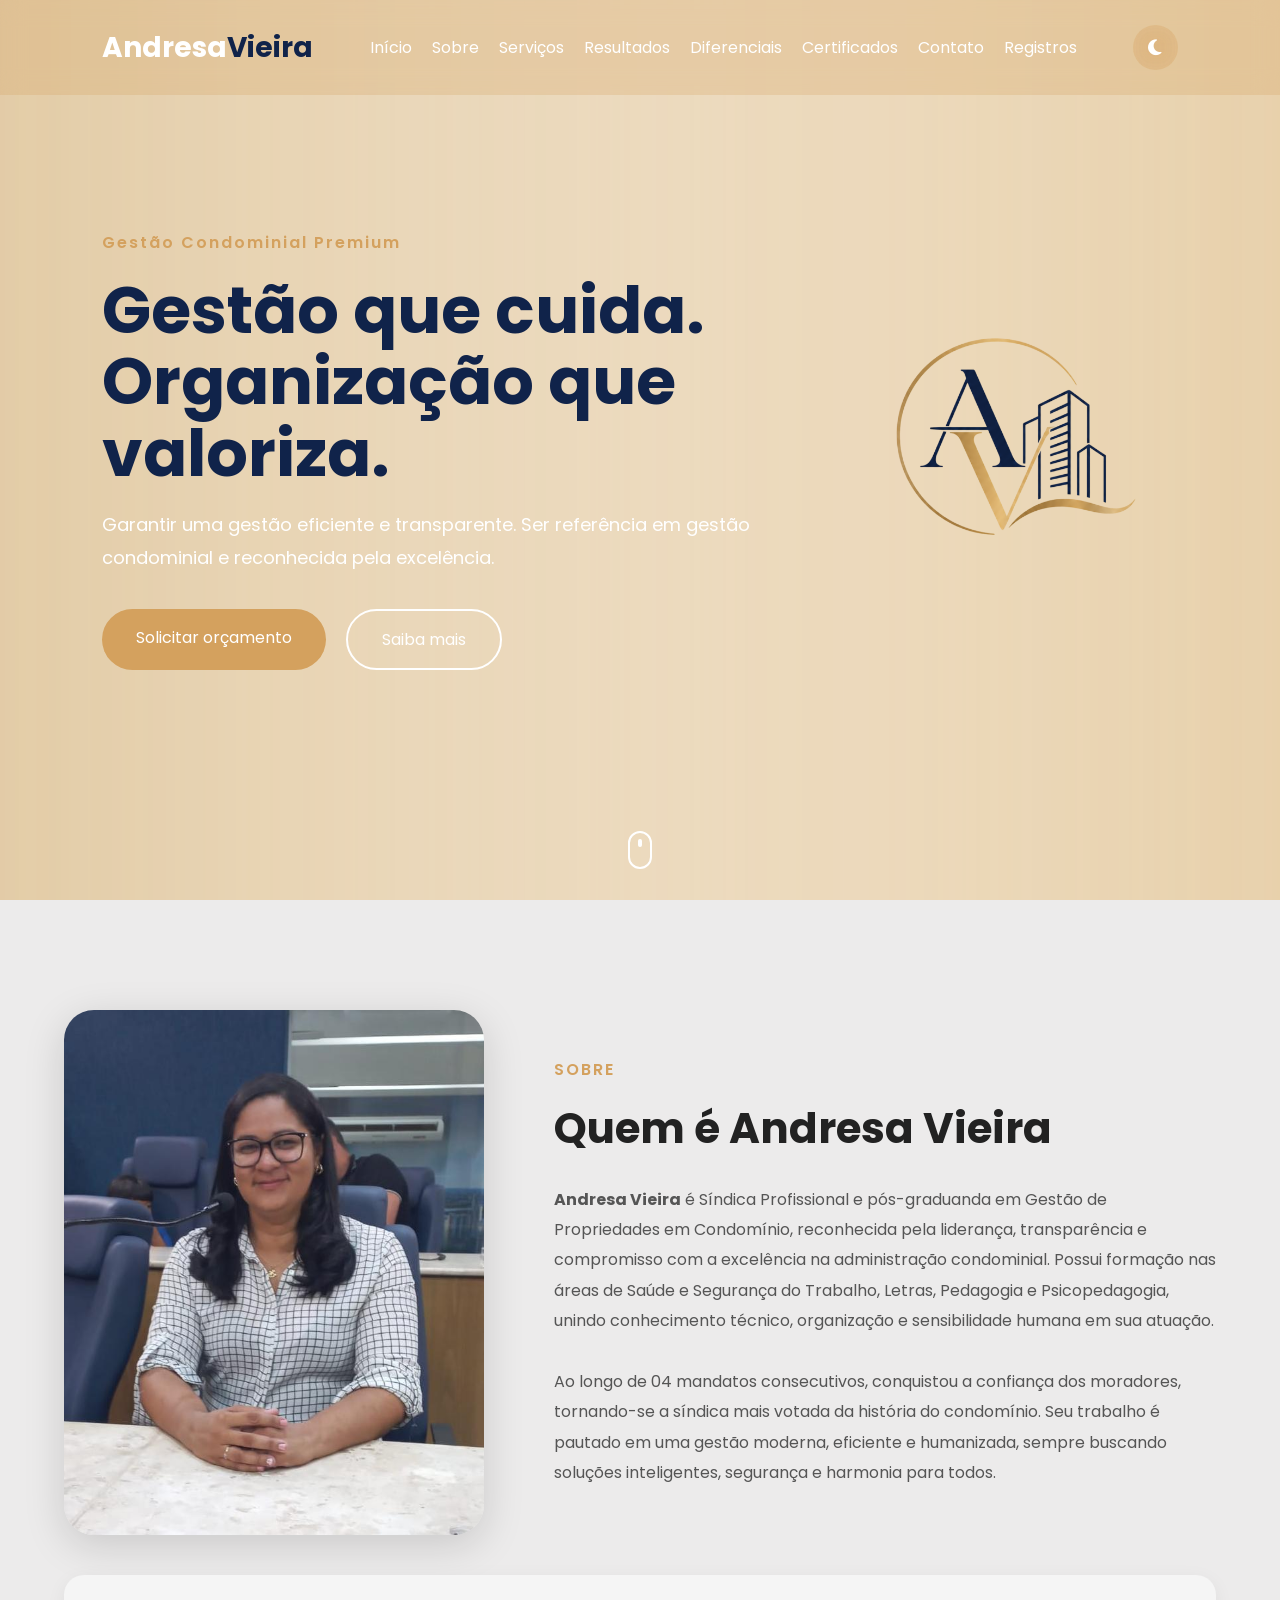
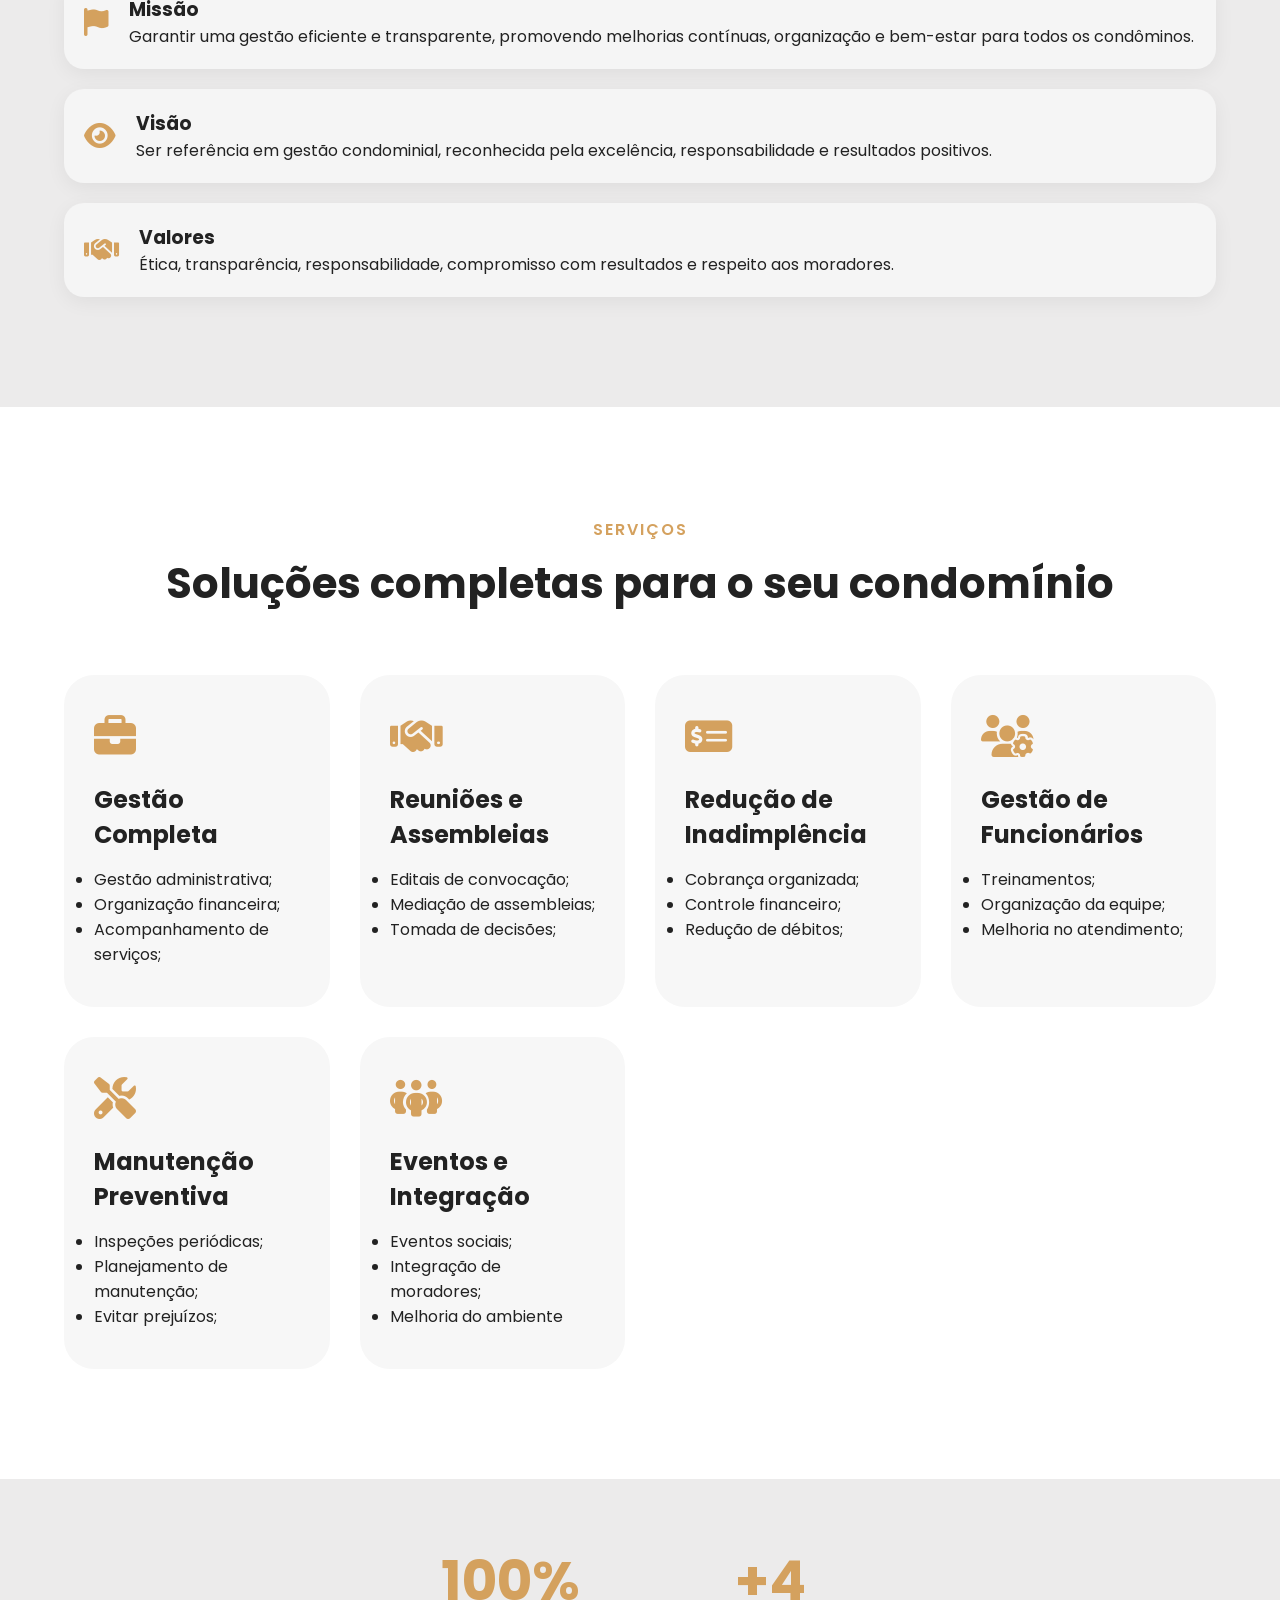
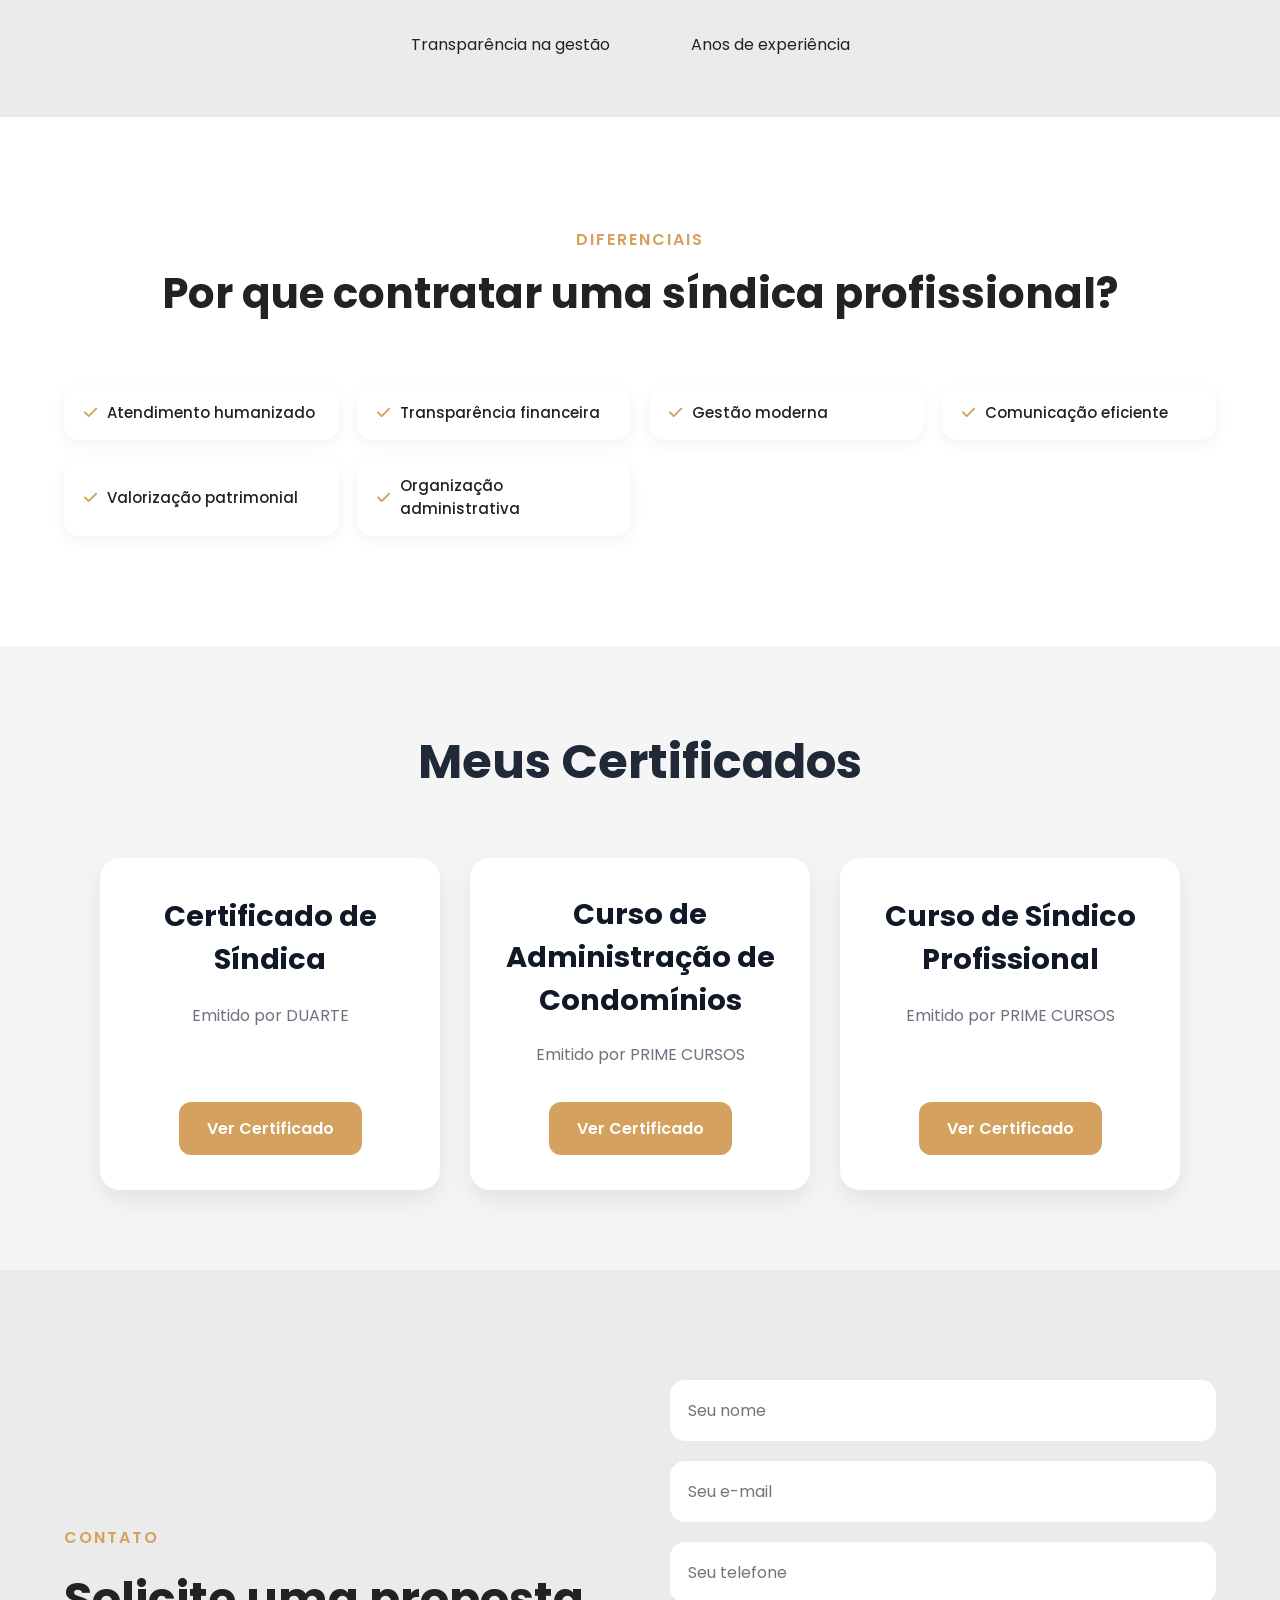
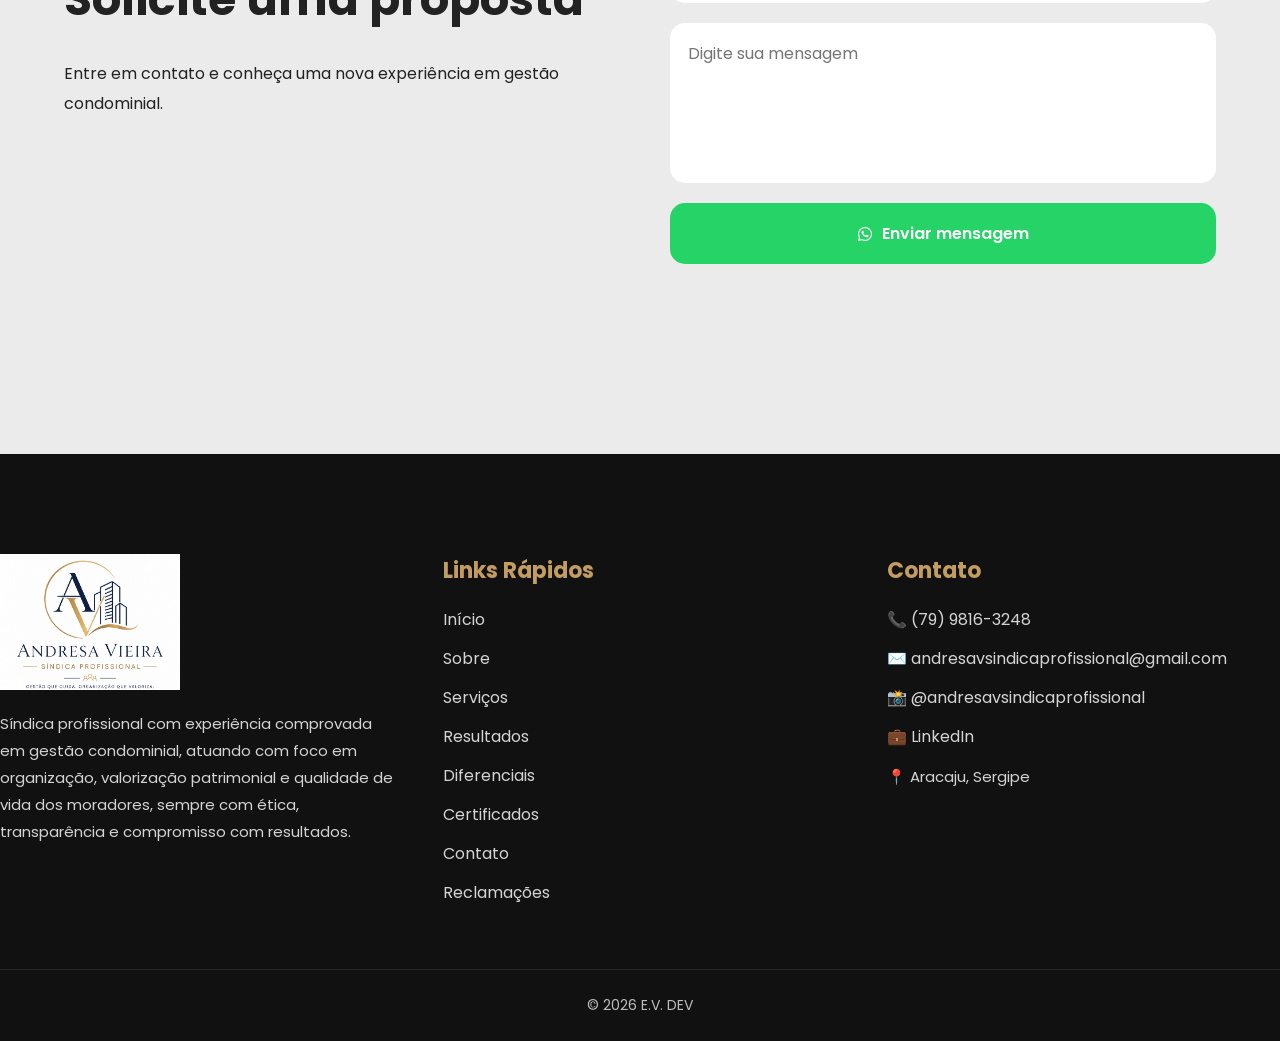
<file: index.html>
<!doctype html>
<html lang="pt-BR">
  <head>
    <meta charset="UTF-8" />
    <meta name="viewport" content="width=device-width, initial-scale=1.0" />

    <title>Andresa Vieira | Síndica Profissional</title>

    <!-- CSS -->
    <link rel="stylesheet" href="style.css" />

    <!-- ICONS -->
    <link
      rel="stylesheet"
      href="https://cdnjs.cloudflare.com/ajax/libs/font-awesome/6.5.1/css/all.min.css"
    />
  </head>

  <body>
    <!-- HEADER -->

    <header id="inicio">
      <nav>
        <div class="logo">Andresa<span>Vieira</span></div>

        <ul class="nav-links" id="nav-links">
          <li><a href="#inicio">Início</a></li>
          <li><a href="#sobre">Sobre</a></li>
          <li><a href="#servicos">Serviços</a></li>
          <li><a href="#numeros">Resultados</a></li>
          <li><a href="#diferenciais">Diferenciais</a></li>
          <li><a href="#certificados">Certificados</a></li>
          <li><a href="#contato">Contato</a></li>
          <li><a href="registro.html">Registros</a></li>
        </ul>

        <button id="dark-mode-toggle" class="dark-btn">
          <i class="fa-solid fa-moon"></i>
        </button>

        <div class="menu-btn" id="menu-btn">
          <span></span>
          <span></span>
          <span></span>
        </div>
      </nav>

      <div class="hero">
        <div class="hero-text">
          <span class="mini-title"> Gestão Condominial Premium </span>

          <h1>Gestão que cuida. Organização que valoriza.</h1>

          <p>
            Garantir uma gestão eficiente e transparente. Ser referência em
            gestão condominial e reconhecida pela excelência.
          </p>

          <div class="hero-buttons">
            <a href="#contato" class="btn"> Solicitar orçamento </a>

            <a href="#sobre" class="btn-outline"> Saiba mais </a>
          </div>
        </div>

        <div class="hero-img">
          <img
            src="img/andresavieiralogo.png"
            alt="Andresa Vieira Síndica Profissional"
          />
        </div>

        <!-- INDICADOR DE SCROLL -->
        <div class="scroll-indicator">
          <div class="scroll-mouse">
            <div class="scroll-dot"></div>
          </div>
        </div>
      </div>
    </header>

    <!-- SOBRE -->

    <section class="sobre animacao" id="sobre">
      <div class="container">
        <div class="sobre-grid">
          <div class="sobre-img">
            <img src="img/andresa vieira foto.jpeg" />
          </div>

          <div class="sobre-text">
            <span class="mini-title"> SOBRE </span>

            <h2>Quem é Andresa Vieira</h2>

            <p>
              <b>Andresa Vieira</b> é Síndica Profissional e pós-graduanda em
              Gestão de Propriedades em Condomínio, reconhecida pela
              liderança, transparência e compromisso com a excelência na
              administração condominial. Possui formação nas áreas de Saúde e
              Segurança do Trabalho, Letras, Pedagogia e Psicopedagogia,
              unindo conhecimento técnico, organização e sensibilidade humana
              em sua atuação.
              <br /><br />
              Ao longo de 04 mandatos consecutivos, conquistou a confiança dos
              moradores, tornando-se a síndica mais votada da história do
              condomínio. Seu trabalho é pautado em uma gestão moderna,
              eficiente e humanizada, sempre buscando soluções inteligentes,
              segurança e harmonia para todos.
            </p>
          </div>
        </div>
      </div>

      <div class="sobre-boxes">
        <div class="sobre-box">
          <i class="fa-solid fa-flag"></i>

          <div>
            <h3>Missão</h3>
            <p>
              Garantir uma gestão eficiente e transparente, promovendo
              melhorias contínuas, organização e bem-estar para todos os
              condôminos.
            </p>
          </div>
        </div>

        <div class="sobre-box">
          <i class="fa-solid fa-eye"></i>

          <div>
            <h3>Visão</h3>
            <p>
              Ser referência em gestão condominial, reconhecida pela
              excelência, responsabilidade e resultados positivos.
            </p>
          </div>
        </div>

        <div class="sobre-box">
          <i class="fa-solid fa-handshake"></i>

          <div>
            <h3>Valores</h3>
            <p>
              Ética, transparência, responsabilidade, compromisso com
              resultados e respeito aos moradores.
            </p>
          </div>
        </div>
      </div>
    </section>

    <!-- SERVIÇOS -->

    <section class="servicos animacao" id="servicos">
      <div class="section-title">
        <span class="mini-title"> SERVIÇOS </span>

        <h2>Soluções completas para o seu condomínio</h2>
      </div>

      <div class="cards">
        <div class="card">
          <i class="fa-solid fa-briefcase"></i>

          <h3>Gestão Completa</h3>

          <ul>
            <li>Gestão administrativa;</li>
            <li>Organização financeira;</li>
            <li>Acompanhamento de serviços;</li>
          </ul>
        </div>

        <div class="card">
          <i class="fa-solid fa-handshake"></i>

          <h3>Reuniões e Assembleias</h3>

          <ul>
            <li>Editais de convocação;</li>
            <li>Mediação de assembleias;</li>
            <li>Tomada de decisões;</li>
          </ul>
        </div>

        <div class="card">
          <i class="fa-solid fa-money-check-dollar"></i>

          <h3>Redução de Inadimplência</h3>

          <ul>
            <li>Cobrança organizada;</li>
            <li>Controle financeiro;</li>
            <li>Redução de débitos;</li>
          </ul>
        </div>

        <div class="card">
          <i class="fa-solid fa-users-gear"></i>

          <h3>Gestão de Funcionários</h3>

          <ul>
            <li>Treinamentos;</li>
            <li>Organização da equipe;</li>
            <li>Melhoria no atendimento;</li>
          </ul>
        </div>

        <div class="card">
          <i class="fa-solid fa-screwdriver-wrench"></i>

          <h3>Manutenção Preventiva</h3>

          <ul>
            <li>Inspeções periódicas;</li>
            <li>Planejamento de manutenção;</li>
            <li>Evitar prejuízos;</li>
          </ul>
        </div>

        <div class="card">
          <i class="fa-solid fa-people-group"></i>

          <h3>Eventos e Integração</h3>

          <ul>
            <li>Eventos sociais;</li>
            <li>Integração de moradores;</li>
            <li>Melhoria do ambiente</li>
          </ul>
        </div>
      </div>
    </section>

    <!-- NÚMEROS -->

    <section class="numeros animacao" id="numeros">
      <div class="numero-box">
        <h2>100%</h2>
        <p>Transparência na gestão</p>
      </div>

      <div class="numero-box">
        <h2>+4</h2>
        <p>Anos de experiência</p>
      </div>
    </section>

    <!-- DIFERENCIAIS -->

    <section class="diferenciais animacao" id="diferenciais">
      <div class="section-title">
        <span class="mini-title"> DIFERENCIAIS </span>

        <h2>Por que contratar uma síndica profissional?</h2>
      </div>

      <div class="diferenciais-grid">
        <div class="diferencial-item">
          <i class="fa-solid fa-check"></i>
          Atendimento humanizado
        </div>

        <div class="diferencial-item">
          <i class="fa-solid fa-check"></i>
          Transparência financeira
        </div>

        <div class="diferencial-item">
          <i class="fa-solid fa-check"></i>
          Gestão moderna
        </div>

        <div class="diferencial-item">
          <i class="fa-solid fa-check"></i>
          Comunicação eficiente
        </div>

        <div class="diferencial-item">
          <i class="fa-solid fa-check"></i>
          Valorização patrimonial
        </div>

        <div class="diferencial-item">
          <i class="fa-solid fa-check"></i>
          Organização administrativa
        </div>
      </div>
    </section>

    <!-- CERTIFICADOS -->

    <section class="certificados animacao" id="certificados">
      <h1>Meus Certificados</h1>

      <div class="certificados-container">
        <div class="certificado-grid">
          <h2>Certificado de Síndica</h2>
          <p>Emitido por DUARTE</p>
          <br />
          <a href="certificados/certificado de Sindica.pdf" target="_blank">
            Ver Certificado
          </a>
        </div>

        <div class="certificado-grid">
          <h2>Curso de Administração de Condomínios</h2>
          <p>Emitido por PRIME CURSOS</p>
          <a
            href="certificados/Curso de Administração de Condomínios.pdf"
            target="_blank"
          >
            Ver Certificado
          </a>
        </div>

        <div class="certificado-grid">
          <h2>Curso de Síndico Profissional</h2>
          <p>Emitido por PRIME CURSOS</p>
          <a
            href="certificados/Curso de Síndico Profissional.pdf"
            target="_blank"
          >
            Ver Certificado
          </a>
        </div>
      </div>
    </section>

    <!-- CONTATO -->

    <section class="contato animacao" id="contato">
      <div class="contato-container">
        <div class="contato-text">
          <span class="mini-title"> CONTATO </span>

          <h2>Solicite uma proposta</h2>

          <p>
            Entre em contato e conheça uma nova experiência em gestão
            condominial.
          </p>
        </div>

        <form class="formulario" id="form-contato">
          <input
            type="text"
            name="nome"
            id="nome"
            placeholder="Seu nome"
            required
          />

          <input
            type="email"
            name="email"
            id="email"
            placeholder="Seu e-mail"
            required
          />

          <input
            type="tel"
            name="telefone"
            id="telefone"
            placeholder="Seu telefone"
            required
          />

          <textarea
            name="mensagem"
            id="mensagem"
            placeholder="Digite sua mensagem"
            required
          ></textarea>

          <a
            href="https://wa.me/557998163248"
            target="_blank"
            class="btn-whatsapp"
            id="btn-enviar"
          >
            <i class="fa-brands fa-whatsapp"></i>
            Enviar mensagem
          </a>
        </form>
      </div>
    </section>

    <!-- FOOTER -->
    <footer class="footer-profissional">
      <div class="container footer-content">
        <!-- SOBRE -->
        <div class="footer-col">
          <img
            src="img/logo andresavieira.png"
            alt="Logo AV Consultoria"
            class="footer-logo"
          />

          <p>
            Síndica profissional com experiência comprovada em gestão
            condominial, atuando com foco em organização, valorização
            patrimonial e qualidade de vida dos moradores, sempre com ética,
            transparência e compromisso com resultados.
          </p>
        </div>

        <!-- LINKS -->
        <div class="footer-col">
          <h3>Links Rápidos</h3>

          <ul class="footer-links">
            <li><a href="#inicio">Início</a></li>
            <li><a href="#sobre">Sobre</a></li>
            <li><a href="#servicos">Serviços</a></li>
            <li><a href="#numeros">Resultados</a></li>
            <li><a href="#diferenciais">Diferenciais</a></li>
            <li><a href="#certificados">Certificados</a></li>
            <li><a href="#contato">Contato</a></li>
            <li><a href="reclamacoes.html">Reclamações</a></li>
          </ul>
        </div>

        <!-- CONTATO -->
        <div class="footer-col">
          <h3>Contato</h3>

          <div class="footer-contato">
            <a href="https://wa.me/557998163248" target="_blank">
              📞 (79) 9816-3248
            </a>

            <a href="mailto:andresavsindicaprofissional@gmail.com">
              ✉️ andresavsindicaprofissional@gmail.com
            </a>

            <a
              href="https://www.instagram.com/p/DE-IEegp6lb/?igsh=MXMzc3o2ZWw0aGxraQ=="
              target="_blank"
            >
              📸 @andresavsindicaprofissional
            </a>

            <a
              href="https://www.linkedin.com/in/andresa-vieira-19ba94408/"
              target="_blank"
            >
              💼 LinkedIn
            </a>

            <p>📍 Aracaju, Sergipe</p>
          </div>
        </div>
      </div>

      <!-- COPYRIGHT -->
      <div class="footer-copy">
        <p>© 2026 E.V. DEV</p>
      </div>
    </footer>

    <script src="script.js"></script>
  </body>
</html>
</file>
<file: style.css>
@import url("https://fonts.googleapis.com/css2?family=Poppins:wght@300;400;500;600;700&display=swap");

* {
  margin: 0;
  padding: 0;
  box-sizing: border-box;
  font-family: "Poppins", sans-serif;
}

html, body {
    width: 100%;
    overflow-x: hidden;
}

html {
  scroll-behavior: smooth;
  scroll-padding-top: 120px;
}
/* =========BODY========== */
body {
  background: #ecebeb;
  color: #222;
  overflow-x: hidden;
}

body.dark-mode {
  background: #0f0f0f;
  color: white;
}

body.dark-mode section {
  background: #111;
}

body.dark-mode .card,
body.dark-mode .sobre-box,
body.dark-mode .diferencial-item {
  background: #1b1b1b;
  color: white;
}

body.dark-mode p {
  color: #ccc;
}

body.dark-mode .servicos {
  background: #111;
}

img {
  max-width: 100%;
  display: block;
}

/* =========DARK MODE========== */
.dark-btn {
  width: 45px;
  height: 45px;

  border: none;
  border-radius: 50%;

  background: rgba(212, 161, 94, 0.2);
  color: white;

  cursor: pointer;

  font-size: 18px;

  backdrop-filter: blur(10px);

  transition: 0.3s;
}

.dark-btn:hover {
  transform: scale(1.1);
  background: rgba(212, 161, 94, 0.35);
}

/* HEADER */

header {
  width: 100%;
  min-height: 100vh;

  background: url("img/logo-day.png");

  background-size: cover;
  background-position: center;
  background-repeat: no-repeat;

  transition: 0.5s;
}

body.dark-mode header {
  width: 100%;
  min-height: 100vh;
  background: url("img/logo-night.png");

  background-size: cover;
  background-position: center;
  background-repeat: no-repeat;
}

/* MOBILE HEADER */
@media (max-width: 768px) {
  header {
    background-position: center center;
  }

  body.dark-mode header {
    background-position: center center;
  }
}

/* INDICADOR DE SCROLL */
/* ================= SCROLL INDICATOR ================= */

.scroll-indicator {
  position: absolute;

  left: 50%;
  bottom: 25px;

  transform: translateX(-50%);

  width: 30px;
  height: 50px;

  display: flex;
  align-items: center;
  justify-content: center;

  z-index: 2;

  pointer-events: none;
}

.scroll-mouse {
  width: 24px;
  height: 38px;

  border: 2px solid #fff;
  border-radius: 20px;

  position: relative;
}

.scroll-dot {
  width: 4px;
  height: 8px;

  background: white;
  border-radius: 10px;

  position: absolute;

  top: 6px;
  left: 50%;

  transform: translateX(-50%);

  animation: scrollMove 1.5s infinite;
}

@keyframes scrollMove {
  0% {
    opacity: 1;
    top: 6px;
  }

  50% {
    opacity: 0.3;
    top: 16px;
  }

  100% {
    opacity: 1;
    top: 6px;
  }
}

/* HERO */
.hero {
  position: relative;
}

/* MOBILE */
@media (max-width: 768px) {
  .scroll-indicator {
    bottom: 15px;
    transform: translateX(-50%) scale(0.8);
  }
}

/* NAVBAR */

nav {
  width: 100%;
  padding: 25px 8%;

  display: flex;
  align-items: center;
  justify-content: space-between;

  position: fixed;
  top: 0;
  left: 0;

  z-index: 1000;

  background: rgba(212, 161, 94, 0.25);
  backdrop-filter: blur(12px);
  -webkit-backdrop-filter: blur(12px);
  transition: 0.4s;
}

body.dark-mode nav {
  width: 100%;
  padding: 25px 8%;

  display: flex;
  align-items: center;
  justify-content: space-between;

  position: fixed;
  top: 0;
  left: 0;

  z-index: 1000;

  background: rgba(16, 35, 74, 0.25);

  backdrop-filter: blur(12px);
  -webkit-backdrop-filter: blur(12px);

  transition: 0.4s;
}

.logo {
  color: white;
  font-size: 28px;
  font-weight: 700;
}

.logo span {
  color: #10234a;
}

/* MOBILE */
@media (max-width: 768px) {
  .logo {
    font-size: 18px;
  }
}

.nav-links {
  display: flex;
  list-style: none;
  gap: 20px;
}

.nav-links a {
  color: white;
  text-decoration: none;
  transition: 0.3s;
}

.nav-links a:hover {
  color: #10234a;
}

body.dark-mode .nav-links a {
  color: white;
  text-decoration: none;
  transition: 0.3s;
}

body.dark-mode .nav-links a:hover {
  color: #d4a15e;
}

/* MENU MOBILE */

.menu-btn {
  display: none;
  flex-direction: column;
  gap: 5px;
  cursor: pointer;
  z-index: 1001;
}

.menu-btn span {
  width: 28px;
  height: 3px;
  background: white;
  border-radius: 5px;
}

/* HERO */

.hero {
  min-height: 100vh;

  display: flex;
  align-items: center;
  justify-content: space-between;

  gap: 50px;
  padding: 0 8%;
  position: relative;
}

.hero-text {
  max-width: 700px;
  color: white;
}

/* ========= RESPONSIVO ========= */
@media (max-width: 768px) {
  .hero {
    min-height: auto;

    flex-direction: column;
    justify-content: center;
    text-align: center;

    padding: 120px 8% 60px;
    gap: 25px;
  }
}

.mini-title {
  color: #d4a15e;
  font-weight: 600;
  letter-spacing: 2px;
}

body.dark-mode .mini-title {
  color: #10234a;
  font-weight: 600;
  letter-spacing: 2px;
}

.hero-text h1 {
  color: #10234a;
  font-size: 65px;
  line-height: 1.1;
  margin: 20px 0;
}

.hero-text p {
  font-size: 18px;
  line-height: 1.8;
  color: white;

  margin-bottom: 35px;
}

.hero-buttons {
  display: flex;
  gap: 20px;
  flex-wrap: wrap;
}

.btn {
  background: #d4a15e;
  color: white;

  padding: 16px 34px;

  border-radius: 50px;
  text-decoration: none;
  transition: 0.3s;
}

.btn:hover {
  transform: translateY(-5px);
}

.btn-outline {
  border: 2px solid white;
  color: white;

  padding: 16px 34px;

  border-radius: 50px;
  text-decoration: none;

  transition: 0.3s;
}

.btn-outline:hover {
  background: white;
  color: black;
}

.hero-img {
  flex: 1;
  display: flex;
  justify-content: center;
  align-items: center;
}

.hero-img img {
  width: 100%;
  max-width: 520px;
  height: auto;
  transform: scale(1.05);
}

/* =========RESPONSIVO HERO IMG MOBILE PEQUENO=========== */
@media (max-width: 480px) {
  .hero-img img {
    max-width: 200px;
  }
}
/* =========RESPONSIVO HERO IMG=========== */
@media (max-width: 768px) {
  .hero {
    flex-direction: column;
    text-align: center;
  }

  .hero-img img {
    max-width: 280px;
  }
}

/* ==================== */
/* GERAL */
/* ==================== */

section {
  width: 100%;
  padding: 110px 5%;
}

.section-title {
  text-align: center;
  margin-bottom: 60px;
  scroll-margin-top: 120px;
}

.section-title h2 {
  font-size: 42px;
  margin-top: 10px;
}

/* ==================== */
/* SOBRE */
/* ==================== */

.sobre {
  background: #ecebeb;
  width: 100%;
}

.container {
  width: 100%;
  max-width: 1400px;
  margin: auto;
}

.sobre-grid {
  display: grid;
  grid-template-columns: 420px 1fr;

  gap: 70px;
  align-items: center;
}

.sobre-img {
  width: 100%;
  display: flex;
  justify-content: center;
}

.sobre-img img {
  width: 100%;
  max-width: 420px;

  border-radius: 30px;

  object-fit: cover;

  box-shadow: 0 10px 40px rgba(0, 0, 0, 0.15);
}

.sobre-text h2 {
  font-size: 42px;
  margin: 15px 0 25px;
}

.sobre-text p {
  line-height: 1.9;
  color: #555;
}

.sobre-boxes {
  margin-top: 40px;

  display: flex;
  flex-direction: column;
  gap: 20px;
}

.sobre-box {
  background: #f5f5f5;

  padding: 20px;
  border-radius: 20px;

  display: flex;
  align-items: center;
  gap: 20px;

  box-shadow: 0 5px 20px rgba(0, 0, 0, 0.06);
}

.sobre-box i {
  font-size: 28px;
  color: #d4a15e;
}

/* ==================== */
/* SERVIÇOS */
/* ==================== */

.servicos {
  background: white;
}

.cards {
  display: grid;
  grid-template-columns: repeat(auto-fit, minmax(250px, 1fr));
  gap: 30px;
}

.card {
  background: #f7f7f7;

  padding: 40px 30px;
  border-radius: 30px;

  transition: 0.4s;
}

.card:hover {
  transform: translateY(-10px);
}

.card i {
  font-size: 42px;
  color: #d4a15e;
  margin-bottom: 25px;
}

.card h3 {
  margin-bottom: 15px;
  font-size: 24px;
}

.card p {
  line-height: 1.8;
  color: #666;
}

/* ==================== */
/* NÚMEROS */
/* ==================== */

.numeros {
  background: #ecebeb;

  display: grid;

  /* diminui o tamanho */
  grid-template-columns: repeat(auto-fit, minmax(150px, 220px));

  /* aproxima */
  gap: 40px;

  /* centraliza */
  justify-content: center;
  justify-items: center;

  padding: 60px 5%;

  text-align: center;
}

body.dark-mode .numeros {
  background: #111;
}

.numero-box {
  color: #222;
}

body.dark-mode .numero-box {
  color: white;
}

.numero-box h2 {
  font-size: 55px;
  color: #d4a15e;
}

.numero-box p {
  margin-top: 10px;
  color: #222;
}

body.dark-mode .numero-box p {
  color: #ccc;
}
/* ==================== */
/* DIFERENCIAIS */
/* ==================== */
.diferenciais {
  background: white;
}

.diferenciais-grid {
  background: white;
  display: grid;
  grid-template-columns: repeat(auto-fit, minmax(220px, 1fr));
  gap: 18px;
}

body.dark-mode .diferenciais-grid {
  background: #111;
}

.diferencial-item {
  background: white;

  padding: 16px 20px;
  border-radius: 16px;

  display: flex;
  align-items: center;
  gap: 10px;

  font-size: 15px;
  font-weight: 500;

  box-shadow: 0 5px 15px rgba(0, 0, 0, 0.05);

  /* ANIMAÇÃO */
  transition: all 0.35s ease;
  cursor: pointer;
}

.diferencial-item:hover {
  transform: translateY(-8px) scale(1.03);
  box-shadow: 0 15px 30px rgba(0, 0, 0, 0.12);
}

.diferencial-item i {
  color: #d4a15e;

  transition:
    transform 0.35s ease,
    color 0.35s ease;
}

.diferencial-item:hover i {
  transform: rotate(10deg) scale(1.2);
  color: #b9833f;
}

/* ==================== */
/* CERTIFICADOS */
/* ==================== */
.certificados {
    padding: 80px 20px;
    background: #f5f5f5;
}

.certificados h1 {
    text-align: center;
    font-size: 3rem;
    font-weight: 700;
    color: #1f2937;
    margin-bottom: 60px;
}

.certificados-container {
    display: flex;
    justify-content: center;
    align-items: stretch;
    gap: 30px;
    flex-wrap: wrap;
}

.certificado-grid {
    background: #fff;
    width: 340px;
    min-height: 280px;
    padding: 35px 25px;
    border-radius: 20px;
    box-shadow: 0 10px 25px rgba(0, 0, 0, 0.08);

    display: flex;
    flex-direction: column;
    align-items: center;
    text-align: center;

    transition: all 0.3s ease;
}

.certificado-grid:hover {
    transform: translateY(-10px);
    box-shadow: 0 15px 35px rgba(0, 0, 0, 0.15);
}

.certificado-grid h2 {
    font-size: 1.8rem;
    color: #111827;
    margin-bottom: 20px;
    min-height: 90px;

    display: flex;
    align-items: center;
    justify-content: center;
}

.certificado-grid p {
    font-size: 1rem;
    color: #6b7280;
    margin-bottom: 35px;
}

.certificado-grid a {
    margin-top: auto;

    text-decoration: none;
    background: #d4a15e;
    color: #fff;
    font-weight: 600;

    padding: 14px 28px;
    border-radius: 12px;

    transition: all 0.3s ease;
}

.certificado-grid a:hover {
    background: #c08b47;
    transform: scale(1.05);
}

/* Modo Escuro - Certificados */

body.dark-mode .certificados{
    background: #121212;
}

body.dark-mode .certificados h1{
    color: #ffffff;
}

body.dark-mode .certificado-grid{
    background: #1e1e1e;
    box-shadow: 0 10px 30px rgba(0,0,0,.4);
}

body.dark-mode .certificado-grid h2{
    color: #ffffff;
}

body.dark-mode .certificado-grid p{
    color: #cfcfcf;
}

body.dark-mode .certificado-grid a{
    background: #d4a15e;
    color: #ffffff;
}

body.dark-mode .certificado-grid a:hover{
    background: #b9833f;
}

/* ==================== */
/* CONTATO */
/* ==================== */



.contato {
  background: #ecebeb;
  color: #222;
}

body.dark-mode .contato {
  background: #111;
  color: #ccc;
}

.contato-container {
  width: 100%;
  max-width: 1400px;
  margin: 0 auto;

  display: grid;
  grid-template-columns: 1fr 1fr;
  gap: 60px;
  align-items: center;
}

.contato-text h2 {
  font-size: 46px;
  margin: 15px 0 25px;
}

.contato-text p {
  line-height: 1.9;
  color: #222;
}

body.dark-mode .contato-text p {
  color: #ccc;
}

/* ==================== */
/* RECLAMAÇÕES */
/* ==================== */

.reclamacoes{
    background:#ecebeb;
    padding:110px 5%;
}

.reclamacoes .content{
    width:100%;
}

.reclamacoes .topbar{
    margin-bottom:40px;
}

.reclamacoes .mini-title{
    color:#d4a15e;
    font-weight:600;
    letter-spacing:2px;
}

.reclamacoes .topbar h1{
    font-size:48px;
    color:#10234a;
    margin:10px 0;
}

.reclamacoes .topbar p{
    color:#666;
    font-size:18px;
}

/* GRID */

.reclamacoes .cards{
    display:grid;

    grid-template-columns:
    repeat(auto-fit,minmax(320px,1fr));

    gap:30px;

        align-items:stretch;
}

/* CARD */

.reclamacoes .card{
    background:white;

    padding:30px;

    border-radius:25px;

    box-shadow:
    0 10px 30px rgba(0,0,0,.08);

    transition:.3s;

      display:flex;
    flex-direction:column;
    height:100%;
}

.reclamacoes .card:hover{
    transform:translateY(-8px);
}

.reclamacoes .card h2{
    color:#10234a;
    font-size:30px;
    margin-bottom:12px;
}

.reclamacoes .card p{
    color:#666;
    line-height:1.7;
    margin-bottom:25px;

    flex:1;
}

/* BOTÃO */

.reclamacoes .btn-card{
    display:block;

    width:100%;

    text-align:center;

    background:#d4a15e;

    color:white;

    padding:15px;

    border-radius:12px;

    text-decoration:none;

    font-weight:600;

    transition:.3s;

    margin-top:auto;
}

.reclamacoes .btn-card:hover{
    background:#b9833f;
}

/* RESPONSIVO */

@media(max-width:768px){

    .reclamacoes{
        padding:80px 20px;
    }

    .reclamacoes .topbar h1{
        font-size:34px;
    }

    .reclamacoes .topbar p{
        font-size:16px;
    }

    .reclamacoes .cards{
        grid-template-columns:1fr;
    }

}

/* ==================== */
/* DARK MODE */
/* ==================== */

body.dark-mode .reclamacoes{
    background:#121212;
}

body.dark-mode .reclamacoes .topbar h1{
    color:#ffffff;
}

body.dark-mode .reclamacoes .topbar p{
    color:#bdbdbd;
}

body.dark-mode .reclamacoes .card{
    background:#1e1e1e;
    box-shadow:0 10px 30px rgba(0,0,0,.4);
}

body.dark-mode .reclamacoes .card h2{
    color:#ffffff;
}

body.dark-mode .reclamacoes .card p{
    color:#cfcfcf;
}

body.dark-mode .reclamacoes .btn-card{
    background:#d4a15e;
}

body.dark-mode .reclamacoes .btn-card:hover{
    background:#b9833f;
}

.formulario {
  display: flex;
  flex-direction: column;
  gap: 20px;
}

.formulario input,
.formulario textarea {
  width: 100%;

  padding: 18px;

  border: none;
  border-radius: 15px;
  outline: none;

  font-size: 16px;
}

.formulario textarea {
  height: 160px;
  resize: none;
}

.formulario button {
  background: #d4a15e;
  color: white;

  border: none;

  padding: 18px;

  border-radius: 15px;

  font-size: 16px;
  cursor: pointer;

  transition: 0.3s;
}


.btn-whatsapp {
  width: 100%;

  background: #25d366;
  color: white;

  padding: 18px;

  border-radius: 15px;

  text-decoration: none;

  display: flex;
  align-items: center;
  justify-content: center;
  gap: 10px;

  font-size: 16px;
  font-weight: 600;

  transition: 0.3s;
}

.btn-whatsapp:hover {
  transform: translateY(-5px);
  background: #1ebe5d;
}

/* FOOTER */
.footer-profissional {
  width: 100%;
  background: #111;
  color: #fff;
  padding-top: 100px;
  margin-top: 80px;
}

.footer-content {
  display: grid;
  grid-template-columns: repeat(3, 1fr);
  gap: 50px;
  align-items: flex-start;
}

.footer-col h3 {
  font-size: 22px;
  margin-bottom: 20px;
  color: #c39c61;
}

.footer-col p {
  color: #d4d4d4;
  line-height: 1.8;
  font-size: 15px;
}

.footer-logo {
  width: 180px;
  margin-bottom: 20px;
}

.footer-links {
  list-style: none;
  padding: 0;
}

.footer-links li {
  margin-bottom: 14px;
}

.footer-links a,
.footer-contato a {
  color: #d4d4d4;
  text-decoration: none;
  transition: 0.3s;
}

.footer-links a:hover,
.footer-contato a:hover {
  color: #c39c61;
}

.footer-contato {
  display: flex;
  flex-direction: column;
  gap: 14px;
}

.footer-copy {
  border-top: 1px solid rgba(255, 255, 255, 0.1);
  margin-top: 50px;
  padding: 25px 20px;
  text-align: center;
}

.footer-copy p {
  color: #bdbdbd;
  font-size: 14px;
}

/* ==================== */
/* ANIMAÇÃO */
/* ==================== */

.animacao {
  opacity: 0;
  transform: translateY(80px);
  transition: 1s ease;
}

.animacao.show {
  opacity: 1;
  transform: translateY(0);
}

/* ==================== */
/* RESPONSIVO */
/* ==================== */
@media (max-width: 768px) {
  nav {
    padding: 18px 20px;
  }

  .menu-btn {
    display: flex;
  }

  .nav-links {
    position: fixed;

    top: 0;
    right: -100%;

    width: 100%;
    height: 100vh;

    background: #111;

    display: flex;
    flex-direction: column;

    justify-content: center;
    align-items: center;

    gap: 35px;

    list-style: none;

    transition: right 0.4s ease;

    z-index: 999;
  }

  .nav-links.active {
    right: 0;
  }

  .nav-links a {
    color: white;
    font-size: 24px;
    text-decoration: none;
  }
}

@media (max-width: 900px) {
  .menu-btn {
    display: flex;
    z-index: 1001;
  }

  .nav-links {
    position: fixed;
    top: 0;
    right: -100%;

    width: 280px;
    height: 100vh;

    background: #111;

    flex-direction: column;
    justify-content: center;
    align-items: center;

    transition: 0.4s;
  }

  .nav-links.active {
    right: 0;
  }

  .hero-text h1 {
    font-size: 42px;
  }

  .sobre-grid {
    grid-template-columns: 1fr;
  }

  .sobre-img img {
    max-width: 100%;
  }

  .contato-container {
    grid-template-columns: 1fr;
  }

  .section-title h2,
  .sobre-text h2,
  .contato-text h2 {
    font-size: 34px;
  }

  .hero-buttons {
    justify-content: center;
  }

  .sobre-box {
    text-align: left;
  }

  .nav-links {
    z-index: 999;
  }

  .footer-content {
    grid-template-columns: 1fr;
    gap: 40px;
    text-align: center;
  }

  .footer-logo {
    margin: 0 auto 20px;
  }

  .footer-contato {
    align-items: center;
  }
}
</file>
